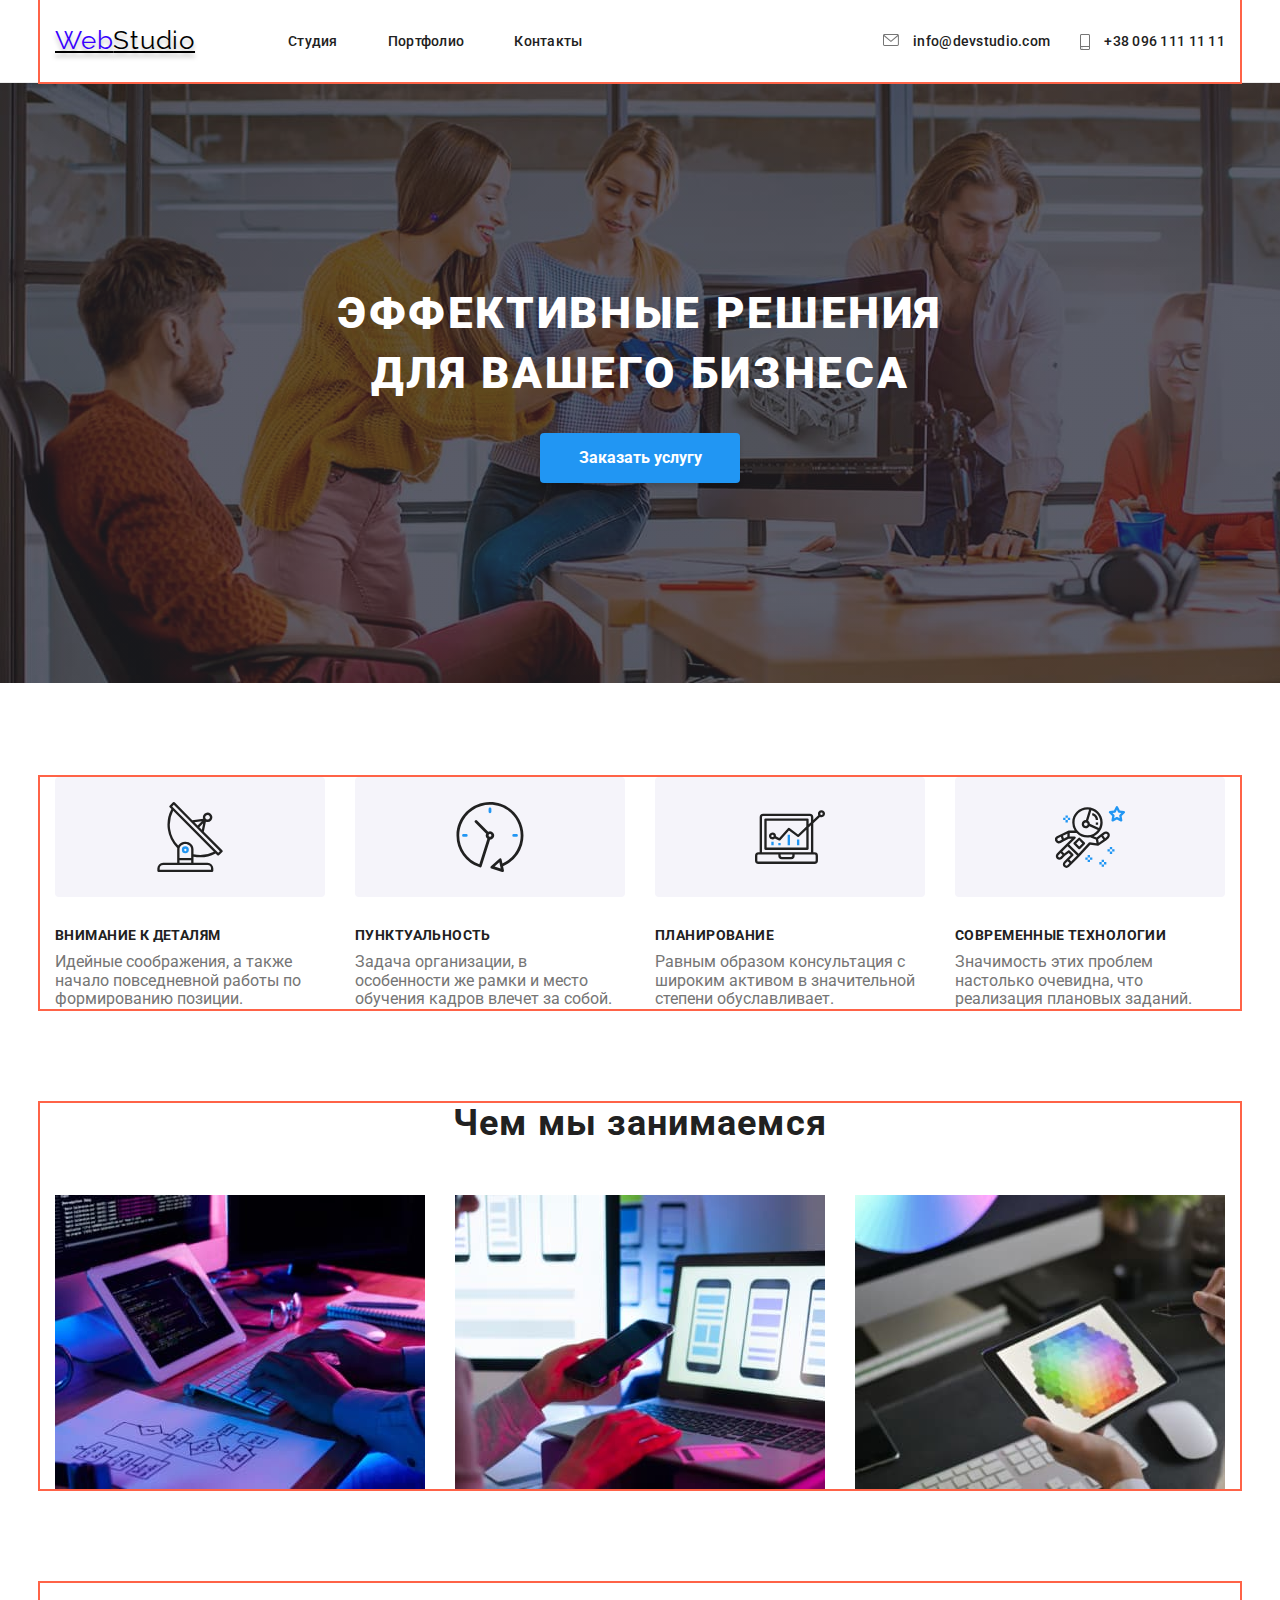
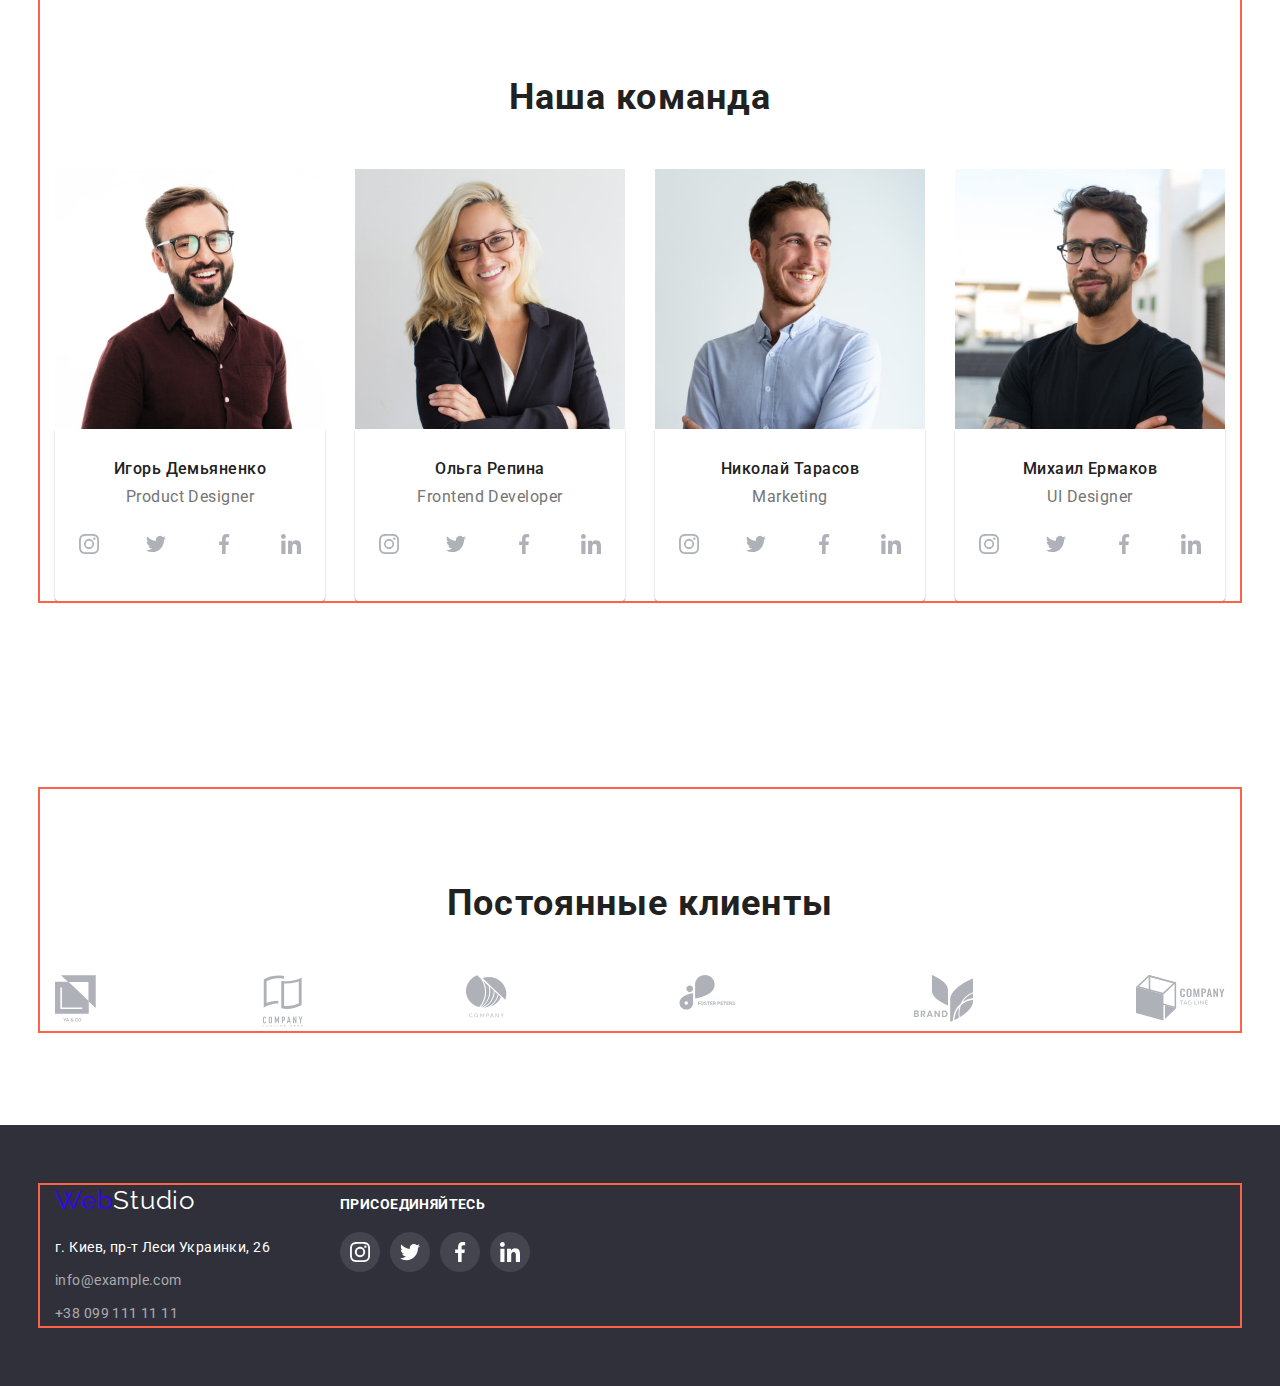
<file: index.html>
<!DOCTYPE html>
<html lang="ru">
<head>
    <meta charset="UTF-8">
    <meta http-equiv="X-UA-Compatible" content="IE=edge">
    <meta name="viewport" content="width=device-width, initial-scale=1.0">
    <title>WebStudio</title>
        <link rel="preconnect" href="https://fonts.googleapis.com">
        <link rel="preconnect" href="https://fonts.gstatic.com" crossorigin>
        <link href="https://fonts.googleapis.com/css2?family=Raleway:wght@700&family=Roboto:wght@400;500;700;900&display=swap"
            rel="stylesheet">
        <link rel="stylesheet" href="https://cdnjs.cloudflare.com/ajax/libs/modern-normalize/1.1.0/modern-normalize.min.css">

    <link rel="stylesheet" href="./css/styles.css">

</head>
<body>
    <!-- header -->
    <header class="page-header">
        <nav class="container main-nav">
            <a class="header-logo" lang="en" href="./index.html"><span style="color: rgb(55, 0, 255);">Web</span>Studio</a>
            <ul class="site-nav-list list">
                <li class="site-nav-list-item">
                    <a class="site-nav-list-link list" href="#">Студия</a>
                </li>
                <li class="site-nav-list-item">
                    <a class="site-nav-list-link list" href="./portfolio.html">Портфолио</a>
                </li>
                <li class="site-nav-list-item">
                    <a class="site-nav-list-link list" href="#">Контакты</a>
                </li>
            </ul>
        <ul class="contacts-list list">
            <li class="contacts-list-item">
                <svg  width="16" height="12">
                    <use href="./images/icons/symbol-defs.svg#icon-email"></use>
                </svg>
                <a class="contacts-list-link list " href="mailto:info@devstudio.com">info@devstudio.com</a>
            </li>
            <li class="contacts-list-item">
                <svg class="icon-tel" width="10" height="16">
                    <use href="./images/icons/symbol-defs.svg#icon-phone"></use>
                </svg>
                <a class="contacts-list-link list" href="tel:+380961111111">+38 096 111 11 11</a>
            </li>
        </ul>
        </nav>
    </header>
    <!-- Hero -->
    <main>
        <section class="hero">
            <div class="hero-warp">
            <h1 class="hero-title">Эффективные решения для вашего бизнеса</h1>
            <button class="hero-button" type="button">Заказать услугу</button>
            </div>
        </section>
            

        <!-- Our advantages -->
        <section class="advantages section">
            <div class="container">
            <h2 class="advantages-title" hidden>>Наши приемущества</h2>
            <ul class="advantages-list list">
                <li class="advantages-list-item">
                    <div class="icon-item-tumb">
                    <svg width="70" height="70">
                        <use href="./images/icons/symbol-defs.svg#icon-details"></use>
                    </svg>
                    </div>
                    <h3 class="advantages-list-title">Внимание к деталям</h3>
                    <p class="advantages-list-text">Идейные соображения, а также начало повседневной работы по формированию позиции.</p>
                </li>
                <li class="advantages-list-item ">
                    <div class="icon-item-tumb">
                        <svg width="70" height="70">
                            <use href="./images/icons/symbol-defs.svg#icon-times"></use>
                        </svg>
                    </div>
                    <h3 class="advantages-list-title">Пунктуальность</h3>
                    <p class="advantages-list-text">Задача организации, в особенности же рамки и место обучения кадров влечет за собой.</p>
                </li>
                <li class="advantages-list-item ">
                    <div class="icon-item-tumb">
                        <svg width="70" height="70">
                            <use href="./images/icons/symbol-defs.svg#icon-plans"></use>
                        </svg>
                    </div>
                    <h3 class="advantages-list-title">Планирование</h3>
                    <p class="advantages-list-text">Равным образом консультация с широким активом в значительной степени обуславливает.</p>
                </li>
                <li class="advantages-list-item">
                    <div class="icon-item-tumb">
                        <svg width="70" height="70">
                            <use href="./images/icons/symbol-defs.svg#icon-technologies"></use>
                        </svg>
                    </div>
                    <h3 class="advantages-list-title">Современные технологии</h3>
                    <p class="advantages-list-text">Значимость этих проблем настолько очевидна, что реализация плановых заданий.</p>
                </li>
            </ul>
            </div>
        </section>

        <!-- Our services -->
        <section class="services no-padding">
            <div class="container">
            <h2 class="services-title">Чем мы занимаемся</h2>
            <ul class="services-list list">
                <li class="services-list-item">
                    <img class="services-list-img" src="./images/services/services-1.jpg"  width="370" height="294" alt="Человек печает на клавиатуре" ></li>
                <li class="services-list-item">
                    <img class="services-list-img" src="./images/services/services-2.jpg"  width="370" height="294" alt="человек выберает макет для смартфона" ></li>
                <li class="services-list-item">
                    <img class="services-list-img" src="./images/services/services-3.jpg"  width="370" height="294" alt="человек выберает цвет из палитры" ></li>
            </ul>
            </div>
        </section>

        <!-- Our team -->
        <section class="team section">
            <div class="container">
            <h2 class="team-title">Наша команда</h2>
            <ul class="team-list list">
                <li class="team-list-item">
                        <img class="team-list-img" src="./images/team/our-team-1.jpg" width="270" height="260" alt="член команды Игорь Демьяненко дизайнер продуктов" >
                        <div class="team-wrap">
                            <h3 class="team-list-name">Игорь Демьяненко</h3>
                            <p class="team-list-text" lang="en">Product Designer</p>
                            <ul class="team-social-icons list">
                                <li class="team-social-icons-item" >
                                    <a class="social-list-link" href="https://www.instagram.com/" target="_blank"> 
                                        <svg class="social-list-icon" width="44" height="44">
                                            <use href="./images/icons/team.svg#icon-instagram"></use>
                                        </svg>
                                    </a>
                                </li>
                                <li class="team-social-icons-item">
                                    <a class="social-list-link" href="https://www.twitter.com/" target="_blank">
                                        <svg class="social-list-icon" width="44" height="44">
                                            <use href="./images/icons/team.svg#icon-twitter"></use>
                                        </svg>
                                    </a>
                                </li>
                                <li class="team-social-icons-item">
                                    <a class="social-list-link" href="https://www.facebook.com/" target="_blank">
                                        <svg class="social-list-icon" width="44" height="44">
                                            <use href="./images/icons/team.svg#icon-facebook"></use>
                                        </svg>
                                    </a>
                                </li>
                                <li class="team-social-icons-item">
                                    <a class="social-list-link" href="https://www.linkedin.com/" target="_blank">
                                        <svg class="social-list-icon" width="44" height="44">
                                            <use href="./images/icons/team.svg#icon-linkedin"></use>
                                        </svg>
                                    </a>
                                </li>
                            </ul>
                        </div>
                </li>
                <li class="team-list-item">
                        <img class="team-list-img" src="./images/team/our-team-2.jpg" width="270" height="260" alt="член команды Ольга Репина фронтенд разработчик">
                        <div class="team-wrap">
                            <h3 class="team-list-name">Ольга Репина</h3>
                            <p class="team-list-text" lang="en">Frontend Developer</p>  
                            <ul class="team-social-icons list">
                                <li class="team-social-icons-item">
                                    <a class="social-list-link" href="https://www.instagram.com/" target="_blank">
                                        <svg class="social-list-icon" width="44" height="44">
                                            <use href="./images/icons/team.svg#icon-instagram"></use>
                                        </svg>
                                    </a>
                                </li>
                                <li class="team-social-icons-item">
                                    <a class="social-list-link" href="https://www.twitter.com/" target="_blank">
                                        <svg class="social-list-icon" width="44" height="44">
                                            <use href="./images/icons/team.svg#icon-twitter"></use>
                                        </svg>
                                    </a>
                                </li>
                                <li class="team-social-icons-item">
                                    <a class="social-list-link" href="https://www.facebook.com/" target="_blank">
                                        <svg class="social-list-icon" width="44" height="44">
                                            <use href="./images/icons/team.svg#icon-facebook"></use>
                                        </svg>
                                    </a>
                                </li>
                                <li class="team-social-icons-item">
                                    <a class="social-list-link" href="https://www.linkedin.com/" target="_blank">
                                        <svg class="social-list-icon" width="44" height="44">
                                            <use href="./images/icons/team.svg#icon-linkedin"></use>
                                        </svg>
                                    </a>
                                </li>
                            </ul>
                        </div>
                </li>
                <li class="team-list-item">
                        <img class="team-list-img" src="./images/team/our-team-3.jpg" width="270" height="260" alt="член команды Николай Тарасов специалист по маркетингу">
                        <div class="team-wrap">
                            <h3 class="team-list-name">Николай Тарасов</h3>
                            <p class="team-list-text" lang="en">Marketing</p>
                            <ul class="team-social-icons list">
                                <li class="team-social-icons-item">
                                    <a class="social-list-link" href="https://www.instagram.com/" target="_blank">
                                        <svg class="social-list-icon" width="44" height="44">
                                            <use href="./images/icons/team.svg#icon-instagram"></use>
                                        </svg>
                                    </a>
                                </li>
                                <li class="team-social-icons-item">
                                    <a class="social-list-link" href="https://www.twitter.com/" target="_blank">
                                        <svg class="social-list-icon" width="44" height="44">
                                            <use href="./images/icons/team.svg#icon-twitter"></use>
                                        </svg>
                                    </a>
                                </li>
                                <li class="team-social-icons-item">
                                    <a class="social-list-link" href="https://www.facebook.com/" target="_blank">
                                        <svg class="social-list-icon" width="44" height="44">
                                            <use href="./images/icons/team.svg#icon-facebook"></use>
                                        </svg>
                                    </a>
                                </li>
                                <li class="team-social-icons-item">
                                    <a class="social-list-link" href="https://www.linkedin.com/" target="_blank">
                                        <svg class="social-list-icon" width="44" height="44">
                                            <use href="./images/icons/team.svg#icon-linkedin"></use>
                                        </svg>
                                    </a>
                                </li>
                            </ul>
                        </div>
                </li>
                <li class="team-list-item">
                        <img class="team-list-img" src="./images/team/our-team-4.jpg" width="270" height="260" alt="член команды Михаил Ермаков дизайнер макетов">
                        <div class="team-wrap">
                            <h3 class="team-list-name">Михаил Ермаков</h3>
                            <p class="team-list-text" lang="en">UI Designer</p>
                            <ul class="team-social-icons list">
                                <li class="team-social-icons-item">
                                    <a class="social-list-link" href="https://www.instagram.com/" target="_blank">
                                        <svg class="social-list-icon" width="44" height="44">
                                            <use href="./images/icons/team.svg#icon-instagram"></use>
                                        </svg>
                                    </a>
                                </li>
                                <li class="team-social-icons-item">
                                    <a class="social-list-link" href="https://www.twitter.com/" target="_blank">
                                        <svg class="social-list-icon" width="44" height="44">
                                            <use href="./images/icons/team.svg#icon-twitter"></use>
                                        </svg>
                                    </a>
                                </li>
                                <li class="team-social-icons-item">
                                    <a class="social-list-link" href="https://www.facebook.com/" target="_blank">
                                        <svg class="social-list-icon" width="44" height="44">
                                            <use href="./images/icons/team.svg#icon-facebook"></use>
                                        </svg>
                                    </a>
                                </li>
                                <li class="team-social-icons-item">
                                    <a class="social-list-link" href="https://www.linkedin.com/" target="_blank">
                                        <svg class="social-list-icon" width="44" height="44">
                                            <use href="./images/icons/team.svg#icon-linkedin"></use>
                                        </svg>
                                    </a>
                                </li>
                            </ul>
                        </div>
                </li>
            </ul>
            </div>
        </section>

    <!-- Regular customers -->
        <section class="regular-customers section">
            <div class="container">
                <h2 class="regular-customers-title">Постоянные клиенты</h2>
                <ul class="regular-icons list">
                    <li class="regular-icons-list-item">
                        <a href="https://www.vk.com/" target="_blank">
                            <svg class="regular-svg" width="45" height="50">
                                <use href="./images/icons/symbol-defs.svg#icon-logo-1"></use>
                            </svg>
                        </a>
                    </li>
                    <li class="regular-icons-list-item">
                        <a href="https://www.vk.com/" target="_blank">
                            <svg class="regular-svg" width="40" height="52">
                                <use href="./images/icons/symbol-defs.svg#icon-logo-2"></use>
                            </svg>
                        </a>
                    </li>
                    <li class="regular-icons-list-item">
                        <a href="https://www.vk.com/" target="_blank">
                            <svg class="regular-svg" width="41" height="43">
                                <use href="./images/icons/symbol-defs.svg#icon-logo-3"></use>
                            </svg>
                        </a>
                    </li>
                    <li class="regular-icons-list-item">
                        <a href="https://www.vk.com/" target="_blank">
                            <svg class="regular-svg" width="80" height="42">
                                <use href="./images/icons/symbol-defs.svg#icon-logo-4"></use>
                            </svg>
                        </a>
                    </li>
                    <li class="regular-icons-list-item">
                        <a href="https://www.vk.com/" target="_blank">
                            <svg class="regular-svg" width="59" height="47">
                                <use href="./images/icons/symbol-defs.svg#icon-logo-5"></use>
                            </svg>
                        </a>
                    </li>
                    <li class="regular-icons-list-item">
                        <a href="https://www.vk.com/" target="_blank">
                            <svg class="regular-svg" width="89" height="46">
                                <use href="./images/icons/symbol-defs.svg#icon-logo-6"></use>
                            </svg>
                        </a>
                    </li>
                </ul>
            </div>

        </section>
    </main>
    <!-- footer -->
    <footer class="page-footer">
        <div class="container">
            <div class="footer-left-size">
        <a class="footer-logo list" lang="en" href="./index.html"><span style="color: rgb(55, 0, 255);">Web</span>Studio</a>
        <address class="address">
            <ul  class="address-list list">
                <li class="address-list-item">
                    <a class="address-list_map list" href="https://goo.gl/maps/CieR7h8wCb28X12m8">г. Киев, пр-т Леси Украинки, 26</a>
                </li>
                <li class="address-list-item">
                    <a class="address-list-link list" href="mailto:info@example.com">info@example.com</a>
                </li>
                <li class="address-list-item">
                    <a class="address-list-link list" href="tel:+380991111111">+38 099 111 11 11</a>
                </li>
            </ul>
        </address>
            </div>
            <div class="footer-center">
                <h3 class="footer-list-title">Присоединяйтесь</h3>
        <ul class="footer-icon-list list">
            <li class="footer-icon-item">
                <a href="https://www.instagram.com/" target="_blank">
                <div class="footer-icon-tumb">
                    <svg class="footer-icon-svg" width="20" height="20">
                        <use href="./images/icons/symbol-defs.svg#icon-instagram"></use>
                    </svg>
                </div>
                </a>
            </li>
            <li class="footer-icon-item">
                    <a href="https://www.twitter.com/" target="_blank">
                    <div class="footer-icon-tumb">
                        <svg class="footer-icon-svg"  width="20" height="20">
                            <use href="./images/icons/symbol-defs.svg#icon-twitter"></use>
                        </svg>
                    </div>
                    </a>
            </li>
            <li class="footer-icon-item">
                <a href="https://www.facebook.com/" target="_blank">
                <div class="footer-icon-tumb">
                    <svg class="footer-icon-svg"  width="20" height="20">
                        <use href="./images/icons/symbol-defs.svg#icon-facebook"></use>
                    </svg>
                </div>
                </a>
            </li>
            <li class="footer-icon-item">
                <a href="https://www.linkedin.com/" target="_blank">
                <div class="footer-icon-tumb">
                    <svg class="footer-icon-svg"  width="20" height="20">
                        <use href="./images/icons/symbol-defs.svg#icon-linkedin"></use>
                    </svg>
                </div>
                </a>
            </li>
        </ul>
            </div>
        </div>
    </footer>
    
</body>
</html>
</file>
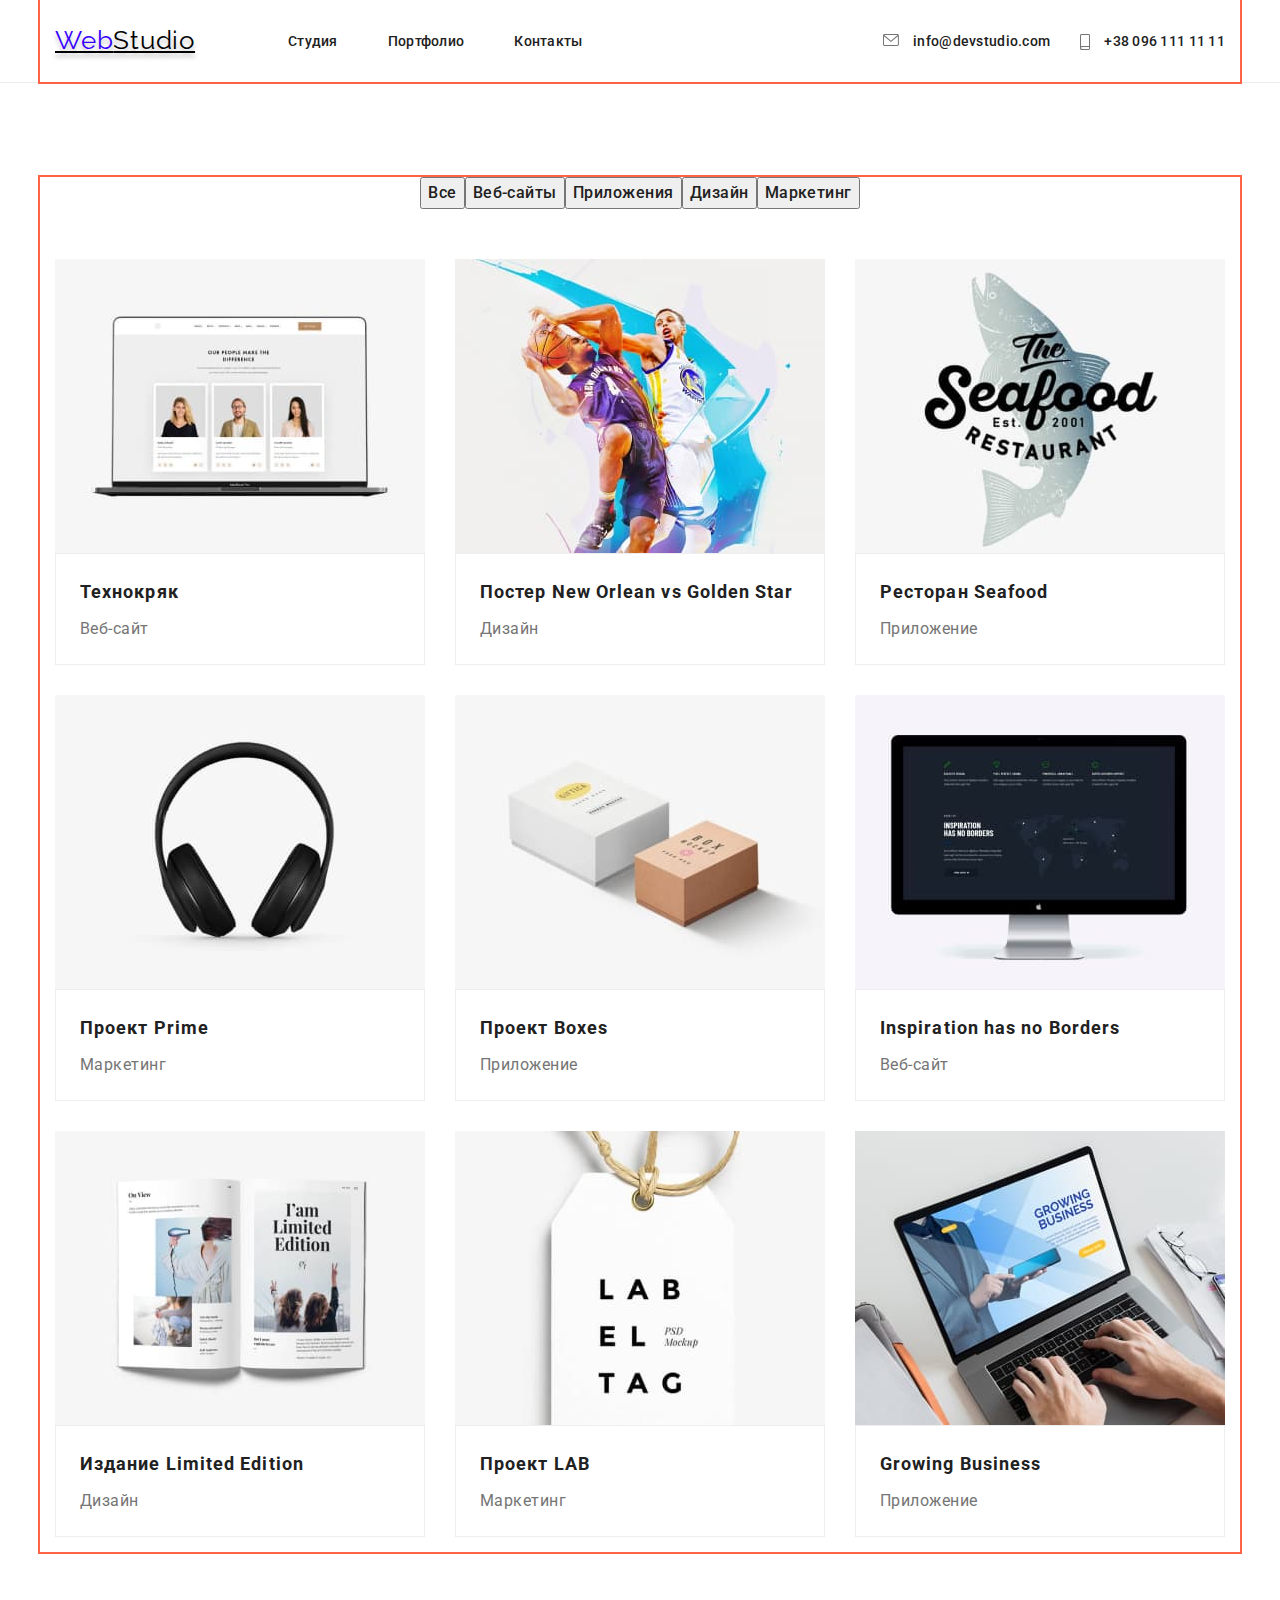
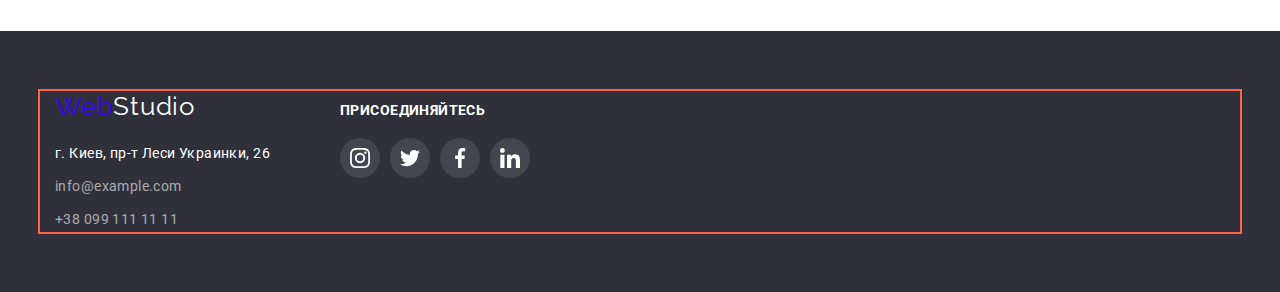
<file: portfolio.html>
<!DOCTYPE html>
<html lang="ru">

<head>
    <meta charset="UTF-8">
    <meta http-equiv="X-UA-Compatible" content="IE=edge">
    <meta name="viewport" content="width=device-width, initial-scale=1.0">
    <title>Potfolio</title>
        <link rel="preconnect" href="https://fonts.googleapis.com">
        <link rel="preconnect" href="https://fonts.gstatic.com" crossorigin>
        <link href="https://fonts.googleapis.com/css2?family=Raleway:wght@700&family=Roboto:wght@400;500;700;900&display=swap"
            rel="stylesheet">
        <link rel="stylesheet" href="https://cdnjs.cloudflare.com/ajax/libs/modern-normalize/1.1.0/modern-normalize.min.css">

    <link rel="stylesheet" href="./css/styles.css">

</head>

<body>
    <!-- header -->
    <header class="page-header">
        <nav class="container main-nav">
            <a class="header-logo" lang="en" href="./index.html"><span style="color: rgb(55, 0, 255);">Web</span>Studio</a>
            <ul class="site-nav-list list">
                <li class="site-nav-list-item">
                    <a class="site-nav-list-link list" href="#">Студия</a>
                </li>
                <li class="site-nav-list-item">
                    <a class="site-nav-list-link list" href="./portfolio.html">Портфолио</a>
                </li>
                <li class="site-nav-list-item">
                    <a class="site-nav-list-link list" href="#">Контакты</a>
                </li>
            </ul>
            <ul class="contacts-list list">
                <li class="contacts-list-item">
                    <svg width="16" height="12">
                        <use href="./images/icons/symbol-defs.svg#icon-email"></use>
                    </svg>
                    <a class="contacts-list-link list " href="mailto:info@devstudio.com">info@devstudio.com</a>
                </li>
                <li class="contacts-list-item">
                    <svg class="icon-tel" width="10" height="16">
                        <use href="./images/icons/symbol-defs.svg#icon-phone"></use>
                    </svg>
                    <a class="contacts-list-link list" href="tel:+380961111111">+38 096 111 11 11</a>
                </li>
            </ul>
        </nav>
    </header>
    <!-- Hero -->
    <main>
        <h1 hidden>Портфолио</h1>

        <!-- Our potfolio-->
        <section class="potfolio section">
        <div class="container">
        <ul class="potfolio-button-list list">
            <li class="potfolio-button-list-item">
                <button  class="potfolio-button-list-title" type="button">Все</button>
            </li>
            <li class="potfolio-button-list-item">
                <button class="potfolio-button-list-title" type="button">Веб-сайты</button>
            </li>
            <li class="potfolio-button-list-item">
                <button class="potfolio-button-list-title" type="button">Приложения</button>
            </li>
            <li class="potfolio-button-list-item">
                <button class="potfolio-button-list-title" type="button">Дизайн</button>
            </li>
            <li class="potfolio-button-list-item">
                <button class="potfolio-button-list-title" type="button">Маркетинг</button>
            </li>
        </ul>
        <ul class="potfolio-list list">
            <li class="potfolio-list-item">
                <a class="potfolio-list-link list" href="#">
                <img class="potfolio-list-img" src="./images/portfolio/portfolio-1.jpg" width="370" height="294" alt="ноутбук с шаблонами">
                <div class="potfolio-wrap">
                <h3 class="potfolio-list-title">Технокряк</h3>
                <p class="potfolio-list-text">Веб-сайт</p>
                </div>
                </a>
            </li>
            <li class="potfolio-list-item">
                <a class="potfolio-list-link list" href="#">
                <img class="potfolio-list-img" src="./images/portfolio/portfolio-2.jpg" width="370" height="294" alt="постер о баскетболе">
                <div class="potfolio-wrap">
                <h3 class="potfolio-list-title">Постер <span lang="en">New Orlean vs Golden Star</span></h3>
                <p class="potfolio-list-text">Дизайн</p>
                </div>
                </a>
            </li>
            <li class="potfolio-list-item">
                <a class="potfolio-list-link list" href="#">
                <img class="potfolio-list-img" src="./images/portfolio/portfolio-3.jpg" width="370" height="294" alt="логотип ресторана морепродуктов">
                <div class="potfolio-wrap">
                <h3 class="potfolio-list-title">Ресторан <span lang="en">Seafood</span></h3>
                <p class="potfolio-list-text">Приложение</p>
                </div>
                </a>
            </li>
            <li class="potfolio-list-item">
                <a class="potfolio-list-link list" href="#">
                <img class="potfolio-list-img" src="./images/portfolio/portfolio-4.jpg" width="370" height="294" alt="наушники">
                <div class="potfolio-wrap">
                <h3 class="potfolio-list-title">Проект <span lang="en">Prime</span></h3>
                <p class="potfolio-list-text">Маркетинг</p>
                </div>
                </a>
            </li>
            <li class="potfolio-list-item">
                <a class="potfolio-list-link list" href="#">
                <img class="potfolio-list-img" src="./images/portfolio/portfolio-5.jpg" width="370" height="294" alt="подарочные коробки">
                <div class="potfolio-wrap">
                <h3 class="potfolio-list-title">Проект <span lang="en">Boxes</span></h3>
                <p class="potfolio-list-text">Приложение</p>
                </div>
                </a>
            </li>
            <li class="potfolio-list-item">
                <a class="potfolio-list-link list" href="#">
                <img class="potfolio-list-img" src="./images/portfolio/portfolio-6.jpg" width="370" height="294" alt="монитор с загруженным сайтом">
                <div class="potfolio-wrap">
                <h3 class="potfolio-list-title" lang="en">Inspiration has no Borders</h3>
                <p class="potfolio-list-text">Веб-сайт</p>
                </div>
                </a>
            </li>
            <li class="potfolio-list-item">
                <a class="potfolio-list-link list" href="#">
                <img class="potfolio-list-img" src="./images/portfolio/portfolio-7.jpg" width="370" height="294" alt="развернутая книга издания">
                <div class="potfolio-wrap">
                <h3 class="potfolio-list-title">Издание <span lang="en">Limited Edition</span></h3>
                <p class="potfolio-list-text">Дизайн</p>
                </div>
                </a>
            </li>
            <li class="potfolio-list-item">
                <a class="potfolio-list-link list" href="#">
                <img class="potfolio-list-img" src="./images/portfolio/portfolio-8.jpg" width="370" height="294" alt="бирка с логотипом компании">
                <div class="potfolio-wrap">
                <h3 class="potfolio-list-title">Проект <span lang="en">LAB</span></h3>
                <p class="potfolio-list-text">Маркетинг</p>
                </div>
                </a>
            </li>
            <li class="potfolio-list-item">
                <a class="potfolio-list-link list" href="#">
                <img class="potfolio-list-img" src="./images/portfolio/portfolio-9.jpg" width="370" height="294" alt="человек печает на ноутбуке">
                <div class="potfolio-wrap">
                <h3 class="potfolio-list-title" lang="en">Growing Business</h3>
                <p class="potfolio-list-text">Приложение</p>
                </div>
                </a>
            </li>
        </ul>
        </div>
        </section>
        
    </main>
    <!-- footer -->
    <footer class="page-footer">
        <div class="container">
            <div class="footer-left-size">
                <a class="footer-logo list" lang="en" href="./index.html"><span
                        style="color: rgb(55, 0, 255);">Web</span>Studio</a>
                <address class="address">
                    <ul class="address-list list">
                        <li class="address-list-item">
                            <a class="address-list_map list" href="https://goo.gl/maps/CieR7h8wCb28X12m8">г. Киев, пр-т Леси
                                Украинки, 26</a>
                        </li>
                        <li class="address-list-item">
                            <a class="address-list-link list" href="mailto:info@example.com">info@example.com</a>
                        </li>
                        <li class="address-list-item">
                            <a class="address-list-link list" href="tel:+380991111111">+38 099 111 11 11</a>
                        </li>
                    </ul>
                </address>
            </div>
            <div class="footer-center">
                <h3 class="footer-list-title">Присоединяйтесь</h3>
                <ul class="footer-icon-list list">
                    <li class="footer-icon-item">
                        <a href="https://www.instagram.com/" target="_blank">
                            <div class="footer-icon-tumb">
                                <svg class="footer-icon-svg" width="20" height="20">
                                    <use href="./images/icons/symbol-defs.svg#icon-instagram"></use>
                                </svg>
                            </div>
                        </a>
                    </li>
                    <li class="footer-icon-item">
                        <a href="https://www.twitter.com/" target="_blank">
                            <div class="footer-icon-tumb">
                                <svg class="footer-icon-svg" width="20" height="20">
                                    <use href="./images/icons/symbol-defs.svg#icon-twitter"></use>
                                </svg>
                            </div>
                        </a>
                    </li>
                    <li class="footer-icon-item">
                        <a href="https://www.facebook.com/" target="_blank">
                            <div class="footer-icon-tumb">
                                <svg class="footer-icon-svg" width="20" height="20">
                                    <use href="./images/icons/symbol-defs.svg#icon-facebook"></use>
                                </svg>
                            </div>
                        </a>
                    </li>
                    <li class="footer-icon-item">
                        <a href="https://www.linkedin.com/" target="_blank">
                            <div class="footer-icon-tumb">
                                <svg class="footer-icon-svg" width="20" height="20">
                                    <use href="./images/icons/symbol-defs.svg#icon-linkedin"></use>
                                </svg>
                            </div>
                        </a>
                    </li>
                </ul>
            </div>
        </div>
    </footer>

</body>

</html>
</file>
<file: css/styles.css>
/* Переменные */
:root {
--primary-text-color: #757575;
--accent-color: #2196F3;
--title-text-color: #212121;
--primary-white-color: #ffffff;
--section-background-color: #F5F4FA;
}

/* Body styles */
body {
  font-family: Roboto, sans-serif;
  color: var(--primary-text-color);
}

/* Утилиты */
.list {
    list-style: none;
    text-decoration: none;
    padding: 0;
    margin: 0;
}

h1,
h2,
h3,
h4,
h5,
h6 {
    margin: 0;
}

ul, 
ol {
    margin: 0;
    padding: 0;
}

p {
    margin: 0;
}

img {
    display: block;
}

.container {
    margin-left: auto;
    margin-right: auto;
    width: 1200px;
    padding-left: 15px;
    padding-right: 15px;
    outline: 2px solid tomato;
}

/* Header */
.page-header {
    display: flex;
    align-items: center;
    border-bottom: 1px solid #ECECEC;
}

/* Header logo */
.header-logo {
    font-family: 'Raleway';
    font-size: 26px;
    line-height: 1.192;
    letter-spacing: 0.03em;
    color: #000000;
    text-shadow: 0px 4px 4px rgba(0, 0, 0, 0.25);
    margin-right: 93px;
    padding-top: 24px;
    padding-bottom: 25px;
}

/* Navigation */
.main-nav {
    display: flex;
    align-items: center;
}

.site-nav {
    display: flex;
}

.site-nav-list {
    display: flex;
    padding-top: 32px;
    padding-bottom: 32px;
}

.site-nav-list-item:not(:last-child) {
    margin-right: 50px;
}

.contacts-list {
    display: flex;
    align-items: center;
    margin-left: auto;
    padding-top: 32px;
    padding-bottom: 32px;
}
.contacts-list-link {
    padding-left: 10px;
}
.icon-tel {
    vertical-align:  middle;
}



.contacts-list-item:not(:last-child) {
    margin-right: 30px;
}

.site-nav-list-link,
.contacts-list-link {
    font-weight: 500;
    font-size: 14px;
    line-height: 1.143;
    letter-spacing: 0.02em;
    color: var(--title-text-color);   
}
.site-nav-list-link:hover,
.site-nav-list-link:focus,
.contacts-list-link:hover,
.contacts-list-link:focus,
.address-list_map:hover,
.address-list_map:focus,
.address-list-link:hover,
.address-list-link:focus,
.hero-button:hover,
.hero-button:focus{
    color: var(--accent-color);
}
.contacts-list-item:hover{
    stroke: var(--accent-color);
    fill-opacity: 0.2;
}



/* Hero */
.hero {
    display: flex;
    justify-content: center;
    align-items: center;
    background: linear-gradient(to right,rgba(46, 47, 54, 0.5) 100%, rgba(182, 173, 201, 0.85) 0%), url(../images/background.jpg);
    background-repeat: no-repeat;
    background-size: cover;
    
    height: 600px;
}
/* Hero warp */
.hero-warp {
    text-align: center;
}
/* Hero title */
.hero-title {
    max-width: 696px;
    font-weight: 900;
    font-size: 44px;
    line-height: 1.364;
    text-align: center;
    letter-spacing: 0.06em;
    text-transform: uppercase;
    color: var(--primary-white-color);
    margin-bottom: 30px;
}

/* Hero button */
.hero-button {
    display: inline-block;
    min-width: 200px;
    font-weight: 700;
    font-size: 16px;
    line-height: 30px;
    cursor: pointer;
    background: var(--accent-color);
    color: var(--primary-white-color);
    padding: 10px 32px;
    box-shadow: 0px 4px 4px rgba(0, 0, 0, 0.15);
    border: 0;
    border-radius: 4px;
}

/* Section */
.section {
    padding-top: 94px;
    padding-bottom: 94px;
}

.no-padding {
    padding-top: 0;
    padding-bottom: 0;
}

/* Advantages */
.advantages-list {
    display: flex;
}

.advantages-list-item:not(:last-child) {
    margin-right: 30px;
}

/* Advantages title */
.advantages-list-title {
    font-size: 14px;
    line-height: 1.143;
    letter-spacing: 0.03em;
    text-transform: uppercase;
    color: var(--title-text-color);
    margin-bottom: 10px;
}

/* Advantages icons */
/*.icon-detals::before {
    content: " ";
    display: inline-flex;
    background: url("../images/icons/advantages/advantages-1.png") no-repeat;
    margin-bottom: 30px;
    width: 270px;
    height: 120px;
    background-size: contain;
    border-radius: 4px;
}*/
.icon-item-tumb {
    display: flex;
    justify-content: center;
    align-items: center;
    width: 270px;
    height: 120px;
    margin-bottom: 30px;
    background-color: var(--section-background-color);
    border-radius: 4px;
}

/*.icon-times::before {
    content: " ";
    display: inline-flex;
    background: url("../images/icons/advantages/advantages-2.png") no-repeat;
    margin-bottom: 30px;
    width: 270px;
    height: 120px;
    background-size: contain;
    border-radius: 4px;
}*/

/*.icon-plans::before {
    content: " ";
    display: inline-flex;
    background: url("../images/icons/advantages/advantages-3.png") no-repeat;
    margin-bottom: 30px;
    width: 270px;
    height: 120px;
    background-size: contain;
    border-radius: 4px;
}

.icon-technologies::before {
    content: " ";
    display: inline-flex;
    background: url("../images/icons/advantages/advantages-4.png") no-repeat;
    margin-bottom: 30px;
    width: 270px;
    height: 120px;
    background-size: contain;
    border-radius: 4px;
}*/

/* Services */
.services-list {
    display: flex;
    justify-content: space-between;
}

.services-list-item:not(:last-child) {
    margin-right: 30px;
}

/* Services title */
.services-title {
    font-size: 36px;
    line-height: 1.166;
    text-align: center;
    letter-spacing: 0.03em;
    color: var(--title-text-color);
    margin-bottom: 50px;
}

/* Team */
.team-list {
    display: flex;
    justify-content: space-between;
}

.team-list-item:not(:last-child) {
    margin-right: 30px;
}

/* Team title */
.team-title {
    font-size: 36px;
    line-height: 1.166;
    text-align: center;
    letter-spacing: 0.03em;
    color: var(--title-text-color);
    padding-top: 94px;
    margin-bottom: 50px;
}

/* Team name */
.team-list-name {
    font-weight: 500;
    font-size: 16px;
    line-height: 1.187;
    text-align: center;
    letter-spacing: 0.03em;
    color: var(--title-text-color);
    padding-top: 30px;
    margin-bottom: 10px;
}

/* Team position */
.team-list-text {
    font-size: 16px;
    line-height: 1.187;
    text-align: center;
    letter-spacing: 0.03em;
    color: var(--primary-text-color);
} 

/* Team wrap */
.team-wrap {
    min-height: 108px;
    background: var(--primary-white-color);
    box-shadow: 0px 1px 3px rgba(0, 0, 0, 0.12), 0px 1px 1px rgba(0, 0, 0, 0.14), 0px 2px 1px rgba(0, 0, 0, 0.2);
    border-radius: 0px 0px 4px 4px;
}

/* Team social icons */
.team-social-icons {
    display: flex;
    flex-direction: row;
    flex-wrap: nowrap;
    justify-content: space-around;
    margin-top: 16px;
    padding-bottom: 30px;
}
.social-list-link {
    background-color: var(--primary-white-color);
    fill: var(--primary-white-color);
}

.social-list-link:hover .social-list-icon:hover,
.social-list-link:focus .social-list-icon:focus {
    fill: var(--accent-color);
    stroke: var(--primary-white-color);
}

/*.social-instagram {
    display: inline-block;
    width: 20px;
    height: 20px;
    background-image: url(../images/icons/team/instagram.png);
    background-repeat: no-repeat;
}
.social-twitter {
    display: inline-block;
    width: 20px;
    height: 20px;
    background-image: url(../images/icons/team/twitter.png);
    background-repeat: no-repeat;
}
.social-facebook {
    display: inline-block;
    width: 20px;
    height: 20px;
    background-image: url(../images/icons/team/facebook.png);
    background-repeat: no-repeat;
}
.social-linkedi {
    display: inline-block;
    width: 20px;
    height: 20px;
    background-image: url(../images/icons/team/linkedi.png);
    background-repeat: no-repeat;
}*/

/* Regular customers */
.regular-customers-title {
        font-size: 36px;
        line-height: 1.166;
        text-align: center;
        letter-spacing: 0.03em;
        color: var(--title-text-color);
        padding-top: 94px;
        margin-bottom: 50px;
}
.regular-icons {
    display: flex;
    justify-content: space-between;
}

.regular-svg:hover {
    fill: var(--accent-color);
    stroke: var(--accent-color);
}

/* Footer styles */
.page-footer .container {
    display: flex;
    align-items: baseline;
}
.page-footer {
    background-color: #2F303A;
    padding-top: 60px;
    padding-bottom: 60px;
}
.footer-logo {
    display: inline-block;
    font-family: 'Raleway';
    font-size: 26px;
    line-height: 1.192;
    letter-spacing: 0.03em;
    color: var(--primary-white-color);
    padding-bottom: 20px;
}
.footer-center {
    margin-left: 70px;
}
.footer-list-title {
        font-style: normal;
        font-weight: 700;
        font-size: 14px;
        line-height: 1.142;
        letter-spacing: 0.03em;
        text-transform: uppercase;
        color: var(--primary-white-color);
        margin-bottom: 20px;
}
.address-list-item  {
    font-style: normal;
    font-size: 14px;
    line-height: 1.714;    
    letter-spacing: 0.03em;
    color: var(--primary-white-color);
}
.address-list-item:not(:last-child) {
    padding-bottom: 9px;
}
.address-list_map {
    font-style: normal;
    font-size: 14px;
    line-height: 1.714;
    letter-spacing: 0.03em;
    color: var(--primary-white-color);
}
.address-list-link {
    font-style: normal;
    font-size: 14px;
    line-height: 1.714;
    letter-spacing: 0.03em;
    color: rgba(255, 255, 255, 0.6);
}
.footer-icon-list {
    display: flex;
    justify-content: space-around;
}
.footer-icon-item {
    fill: #fff;
}
.footer-icon-item:not(:last-child) {
    margin-right: 10px;
}

.footer-icon-tumb {
    display: flex;
    background-color:rgba(255, 255, 255, 0.1);
    padding: 10px;
    border-radius: 50%;
}

.footer-icon-tumb:hover,
.footer-icon-tumb:focus {
    background-color: var(--accent-color);
}


/*================== potfolio  styles ==================*/

/*.potfolio-button-list-item > button:hover,
.potfolio-button-list-item > button:focus {
    color: var(--accent-color);
}*/
.potfolio-button-list {
    display: flex;
    justify-content: center;
    align-items: center;
}
.potfolio-button-list-item {
    margin-bottom: 50px;
}

.potfolio-button-list-title:hover,
.potfolio-button-list-title:focus {
    color: var(--accent-color);
}
.potfolio-button-list-title {
    font-weight: 500;
    font-size: 16px;
    line-height: 1.625;
    text-align: center;
    letter-spacing: 0.03em;
    color: var(--title-text-color);
    cursor: pointer;
}
.potfolio-list {
    display: flex;
    justify-content: space-between;
    flex-wrap: wrap;
    margin: -15px;
}
.potfolio-list-item {
    margin: 15px;
}
.potfolio-list-item:nth-child(3n+3) {
   

}

.potfolio-list-title {
    font-style: normal;
    font-weight: 700;
    font-size: 18px;
    line-height: 2;
    letter-spacing: 0.06em;
    color: var(--title-text-color);
    margin-bottom: 4px;
}
.potfolio-list-text {
    font-size: 16px;
    line-height: 1.875;
    letter-spacing: 0.03em;
    color: var(--primary-text-color);
}

.potfolio-wrap {
    padding: 20px 24px;
    border: 1px solid #EEEEEE;
}
</file>
